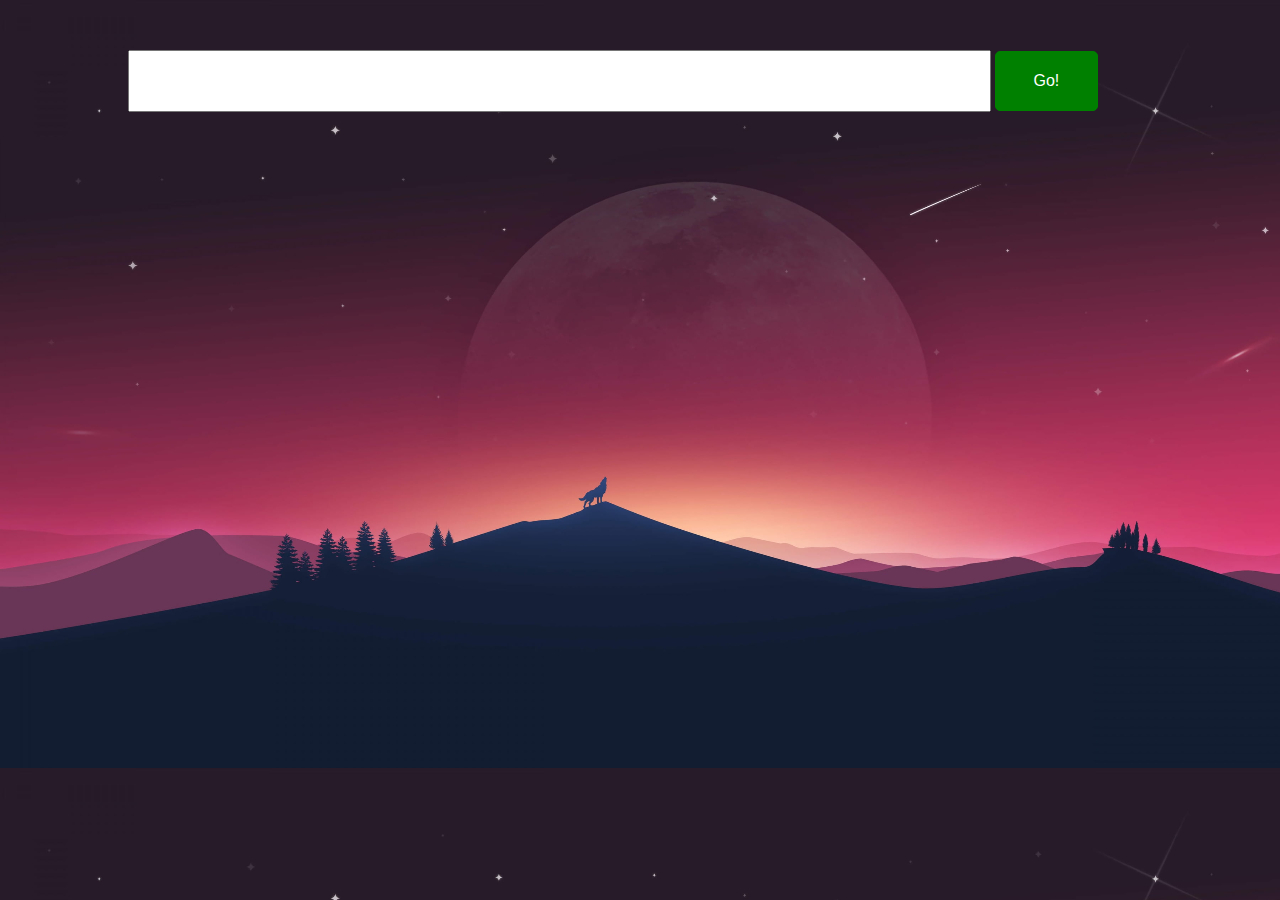
<file: index.html>
<!doctype html>
<html>
	<head>
		<title>Giphy Search Engine</title>
		<link rel="stylesheet" href="main.css">
	</head>
	<body class="bodyy">
		<div class="container container-padding50">
			<input type="text" class="js-userinput container-textinput"  />
			<button class="js-go container-button">Go!</button>
		</div>
		<div class="container container-padding50 js-container">

		</div>
		<script src="main.js"></script>
	</body>
</html>
</file>
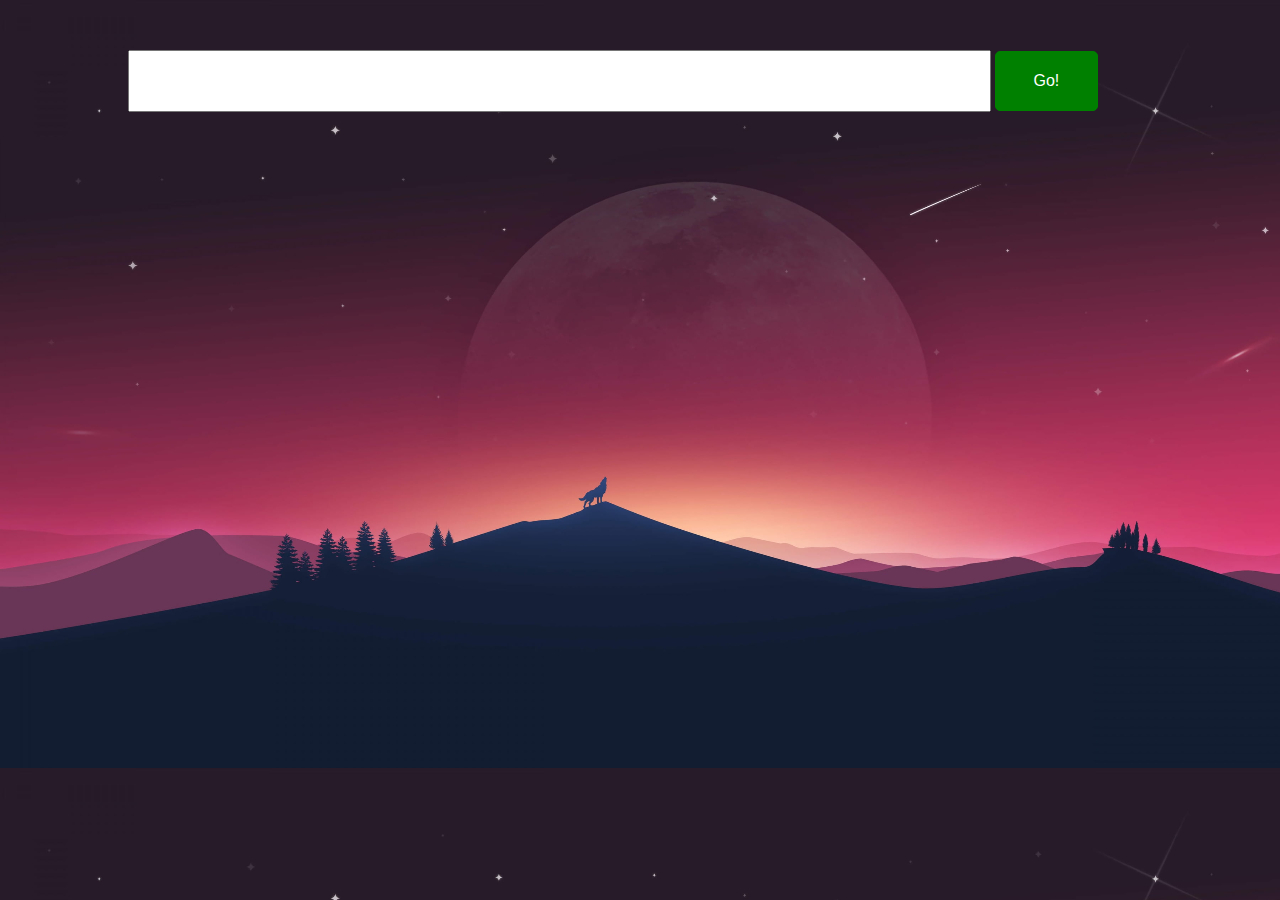
<file: GiphySearch/index.html>
<!doctype html>
<html>
	<head>
		<title>Giphy Search Engine</title>
		<link rel="stylesheet" href="css/main.css">
	</head>
	<body class="bodyy">
		<div class="container container-padding50">
			<input type="text" class="js-userinput container-textinput"  />
			<button class="js-go container-button">Go!</button>
		</div>
		<div class="container container-padding50 js-container">

		</div>
		<script src="javascript/main.js"></script>
	</body>
</html>
</file>
<file: main.css>
body {
	width: 80%;
	max-width: 1024px;
	margin: 0 auto;
	background-color: rgba(0, 0, 0, 0);// black(.5);
	background-image: url('background.jpg');
}

.container-padding50 {
	padding-top: 50px;
	
}
.js-userinput{
	line-break: auto;
	line-break: inherit;
line-break: initial;
}

.container-textinput {
	width: 80%;
	display: inline-block;
	padding: 20px;
	font-size: 16px;
	font-family: Helvetica, sans-serif;
}

.container-button {
	width: 10%;
	display: inline-block;
	padding: 20px;
	background-color: green;
	color: white;
	font-size: 16px;
	font-family: Helvetica, sans-serif;

	border: 1px solid green;
	border-radius: 5px;
}

.container-image {
	width: 30%;
	display: block;
	float: left;
	margin-right:3%;
}
</file>
<file: GiphySearch/css/main.css>
body {
	width: 80%;
	max-width: 1024px;
	margin: 0 auto;
	background-color: rgba(0, 0, 0, 0);// black(.5);
	background-image: url('../images/background.jpg');
}

.container-padding50 {
	padding-top: 50px;
	
}
.js-userinput{
	line-break: auto;
	line-break: inherit;
line-break: initial;
}

.container-textinput {
	width: 80%;
	display: inline-block;
	padding: 20px;
	font-size: 16px;
	font-family: Helvetica, sans-serif;
}

.container-button {
	width: 10%;
	display: inline-block;
	padding: 20px;
	background-color: green;
	color: white;
	font-size: 16px;
	font-family: Helvetica, sans-serif;

	border: 1px solid green;
	border-radius: 5px;
}

.container-image {
	width: 30%;
	display: block;
	float: left;
	margin-right:3%;
}
</file>
